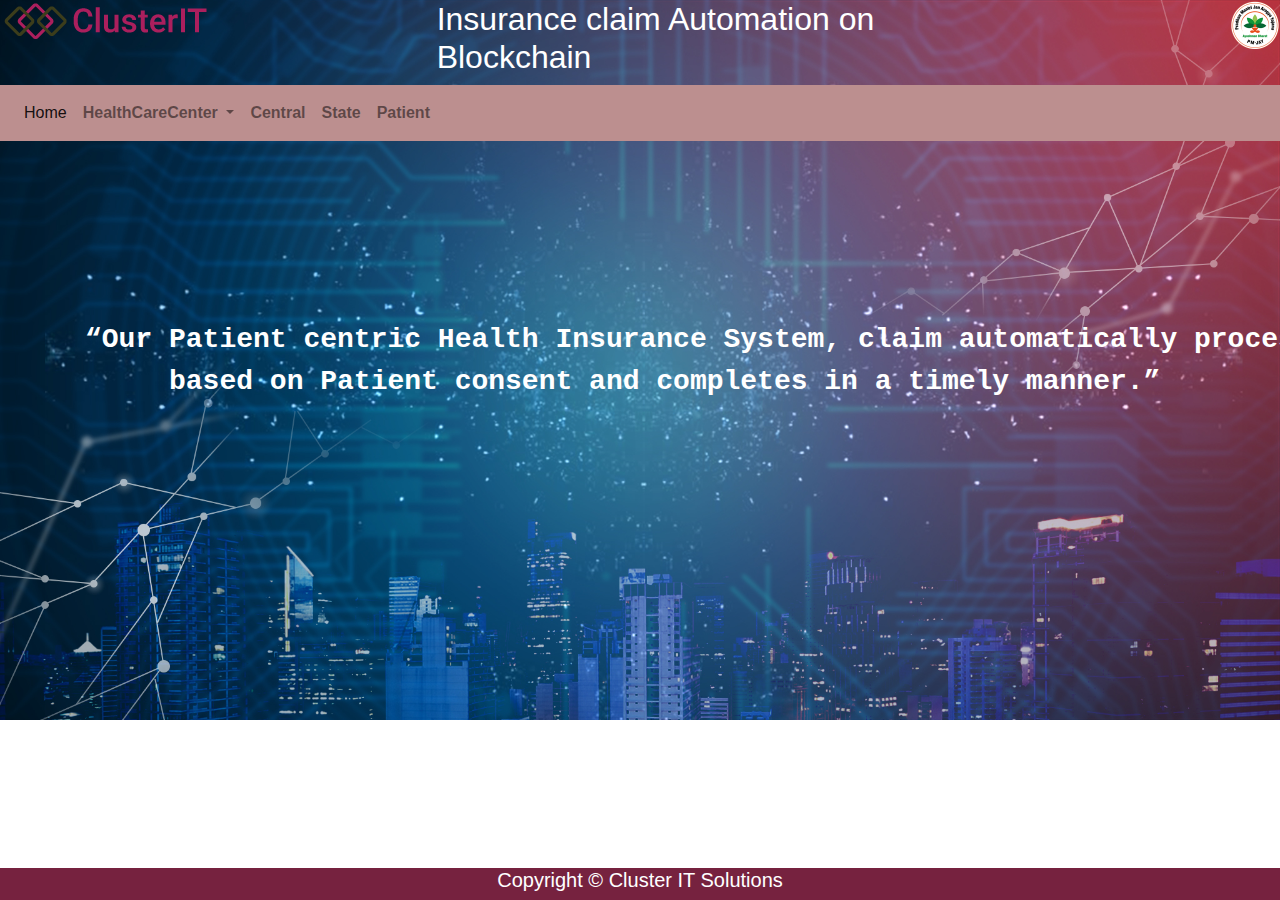
<file: index.html>
<!DOCTYPE html>
<html lang="en">

<head>
    <title>Insurance Claim Process Automation on Blockchain</title>
    <meta charset="utf-8">
    <meta name="viewport" content="width=device-width, initial-scale=1">
    <script src="https://ajax.googleapis.com/ajax/libs/jquery/3.3.1/jquery.min.js"></script>
    <link rel="shortcut icon" href="#">
    <link rel="stylesheet" href="css/common.css">
    <link rel="stylesheet" href="https://stackpath.bootstrapcdn.com/bootstrap/4.3.1/css/bootstrap.min.css"
        integrity="sha384-ggOyR0iXCbMQv3Xipma34MD+dH/1fQ784/j6cY/iJTQUOhcWr7x9JvoRxT2MZw1T" crossorigin="anonymous">
    <script src="https://code.jquery.com/jquery-3.3.1.slim.min.js"
        integrity="sha384-q8i/X+965DzO0rT7abK41JStQIAqVgRVzpbzo5smXKp4YfRvH+8abtTE1Pi6jizo"
        crossorigin="anonymous"></script>
    <script src="https://cdnjs.cloudflare.com/ajax/libs/popper.js/1.14.7/umd/popper.min.js"
        integrity="sha384-UO2eT0CpHqdSJQ6hJty5KVphtPhzWj9WO1clHTMGa3JDZwrnQq4sF86dIHNDz0W1"
        crossorigin="anonymous"></script>
    <script src="https://stackpath.bootstrapcdn.com/bootstrap/4.3.1/js/bootstrap.min.js"
        integrity="sha384-JjSmVgyd0p3pXB1rRibZUAYoIIy6OrQ6VrjIEaFf/nJGzIxFDsf4x0xIM+B07jRM"
        crossorigin="anonymous"></script>
</head>

<body>
<div class="row">
    <div class="col-md-3">
        <img src="images/logo.png">
    </div>
    <div class="offset-md-1 col-md-5">
        <h2 class="text-white"> Insurance claim Automation on Blockchain </h2>
    </div>
    <div class="col-md-3">
          <img src="images/pmjay_logo-new.png" width="50px" height="50px" style="float:right"></center>
    </div>
</div>
    <div>
        <nav class="navbar navbar-expand-lg navbar-light nav2">
            <div class="collapse navbar-collapse" id="navbarSupportedContent">
                <ul class="navbar-nav mr-auto">
                    <li class="nav-item active">
                        <a class="nav-link" href="index.html">Home <span class="sr-only">(current)</span></a>
                    </li>
                    <li class="nav-item dropdown">
                        <a class="nav-link dropdown-toggle" href="#" id="navbarDropdown" role="button"
                            data-toggle="dropdown" aria-haspopup="true" aria-expanded="false"><b>
                            HealthCareCenter</b>
                        </a>
                        <div class="dropdown-menu" aria-labelledby="navbarDropdown">
                            <a class="dropdown-item" href="createclaim1.html"><b>Add New Claim</b></a>
                            <a class="dropdown-item" href="patientdetails1.html"><b>Check Patient Details</b></a>
                            <a class="dropdown-item" href="searchclaims1.html"><b>Search Claims</b></a>
                        </div>
                    </li>
                    <li class="nav-item">
                        <a class="nav-link" href="central1.html"><b>Central</b></a>
                    </li>
                    <li class="nav-item">
                        <a class="nav-link" href="state1.html"><b>State</b></a>
                    </li>
                    <li class="nav-item">
                        <a class="nav-link" href="patient1.html"><b>Patient</b></a>
                    </li>
                </ul>
            </div>
        </nav>
    </div>

<div class="container hompagecontainer">
  <div class="vertical-center">
    <pre id="homepagetext">“Our Patient centric Health Insurance System, claim automatically processed
     based on Patient consent and completes in a timely manner.”</pre>
  </div>
</div>



    <div class="footer">
        <h5>Copyright © Cluster IT Solutions</h5>
    </div>
</body>


</html>
</file>
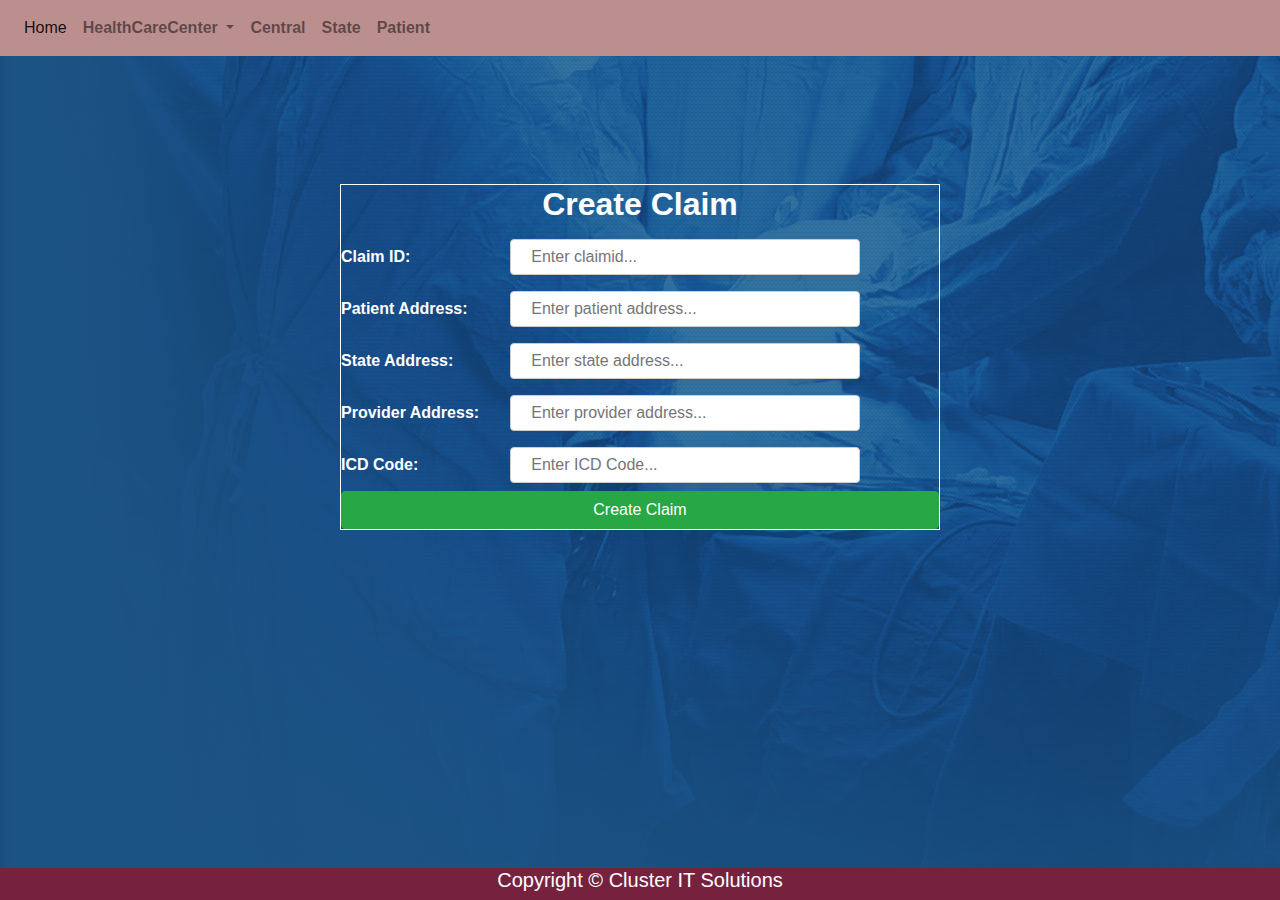
<file: createclaim1.html>
<!DOCTYPE html>
<html lang="en">

<head>
    <title>Insurance Claim Process Automation on Blockchain</title>
    <meta charset="utf-8">
    <meta name="viewport" content="width=device-width, initial-scale=1">
    <script src="js/web3.js"></script>
    <script src="https://ajax.googleapis.com/ajax/libs/jquery/3.3.1/jquery.min.js"></script>
    <script src="js/common1.js"></script>
    <link rel="stylesheet" href="css/createclaim.css">
    <link rel="stylesheet" href="https://stackpath.bootstrapcdn.com/bootstrap/4.3.1/css/bootstrap.min.css" integrity="sha384-ggOyR0iXCbMQv3Xipma34MD+dH/1fQ784/j6cY/iJTQUOhcWr7x9JvoRxT2MZw1T" crossorigin="anonymous">
    <script src="https://code.jquery.com/jquery-3.3.1.slim.min.js" integrity="sha384-q8i/X+965DzO0rT7abK41JStQIAqVgRVzpbzo5smXKp4YfRvH+8abtTE1Pi6jizo" crossorigin="anonymous"></script>
    <script src="https://cdnjs.cloudflare.com/ajax/libs/popper.js/1.14.7/umd/popper.min.js" integrity="sha384-UO2eT0CpHqdSJQ6hJty5KVphtPhzWj9WO1clHTMGa3JDZwrnQq4sF86dIHNDz0W1" crossorigin="anonymous"></script>
    <script src="https://stackpath.bootstrapcdn.com/bootstrap/4.3.1/js/bootstrap.min.js" integrity="sha384-JjSmVgyd0p3pXB1rRibZUAYoIIy6OrQ6VrjIEaFf/nJGzIxFDsf4x0xIM+B07jRM" crossorigin="anonymous"></script>
</head>

<body>
<nav class="navbar navbar-expand-lg navbar-light nav2">
            <div class="collapse navbar-collapse" id="navbarSupportedContent">
                <ul class="navbar-nav mr-auto">
                    <li class="nav-item active">
                        <a class="nav-link" href="index.html">Home <span class="sr-only">(current)</span></a>
                    </li>
                    <li class="nav-item dropdown">
                        <a class="nav-link dropdown-toggle" href="#" id="navbarDropdown" role="button"
                            data-toggle="dropdown" aria-haspopup="true" aria-expanded="false"><b>
                            HealthCareCenter</b>
                        </a>
                        <div class="dropdown-menu" aria-labelledby="navbarDropdown">
                            <a class="dropdown-item" href="createclaim1.html"><b>Add New Claim</b></a>
                            <a class="dropdown-item" href="patientdetails1.html"><b>Check Patient Details</b></a>
                            <a class="dropdown-item" href="searchclaims1.html"><b>Search Claims</b></a>
                        </div>
                    </li>
                    <li class="nav-item">
                        <a class="nav-link" href="central1.html"><b>Central</b></a>
                    </li>
                    <li class="nav-item">
                        <a class="nav-link" href="state1.html"><b>State</b></a>
                    </li>
                    <li class="nav-item">
                        <a class="nav-link" href="patient1.html"><b>Patient</b></a>
                    </li>
                </ul>
            </div>
        </nav>
<div class="subpages">	
	<form>
			<table id="tblCreateClaim" border='0' width='600px' cellpadding='0' cellspacing='0' align='center'>
				<tr>
					<td class="text-center" colspan="2"><h2 id="ccheading">Create Claim</h2></td>
				</tr>
				<tr>
					<td>Claim ID: </td>
					<th>
						<input type="text" value="" id="claimid" placeholder="Enter claimid...">
					</td>
				</tr>
				<tr>
					<td>Patient Address:</td>
					<td>
						<input type="text" value="" id="patientAddress" placeholder="Enter patient address..." >
					</td>
				</tr>
				<tr>
					<td>State Address:</td>
					<td>
						<input type="text" value="" id="stateAddress" placeholder="Enter state address...">
					</td>
				</tr>
				<tr>
					<td>Provider Address:</td>
					<td>
						<input type="text" value="" id="providerAddress" placeholder="Enter provider address...">
					</td>
				</tr>
				<tr>
					<td>ICD Code:</td>
					<td>
						<input type="text" value="" id="icd" placeholder="Enter ICD Code...">
					</td>
				</tr>
				<tr>
					<td colspan="2">
						<button class="btn btn-success" id="ccbutton" onclick="createClaim()"> Create Claim</button>
					</td>
				</tr>
			</table>
			</form>
</div>
<div class="footer">
    <h5>Copyright © Cluster IT Solutions</h5>
</div>
<script>
		function createClaim() {
			var claimid = $("#claimid").val();
			var patientAddress = $("#patientAddress").val();
			var stateAddress = $("#stateAddress").val();
			var providerAddress = $("#providerAddress").val();
			var icd = $("#icd").val();
			console.log(claimid + " " + patientAddress + " " + stateAddress + " " + providerAddress + " " + icd);
			var icdArray = [icd];
			var createClaim = care.addClaim(claimid, stateAddress, patientAddress, providerAddress, icdArray, {
				from: web3.eth.accounts[0]
			}, function (err, result) {
				if (!err) {
					alert("Mining started for creating claim, this may take few minutes.");
				} else {
					console.error(err);
				}
			});
		};
	</script>
</body>
</file>
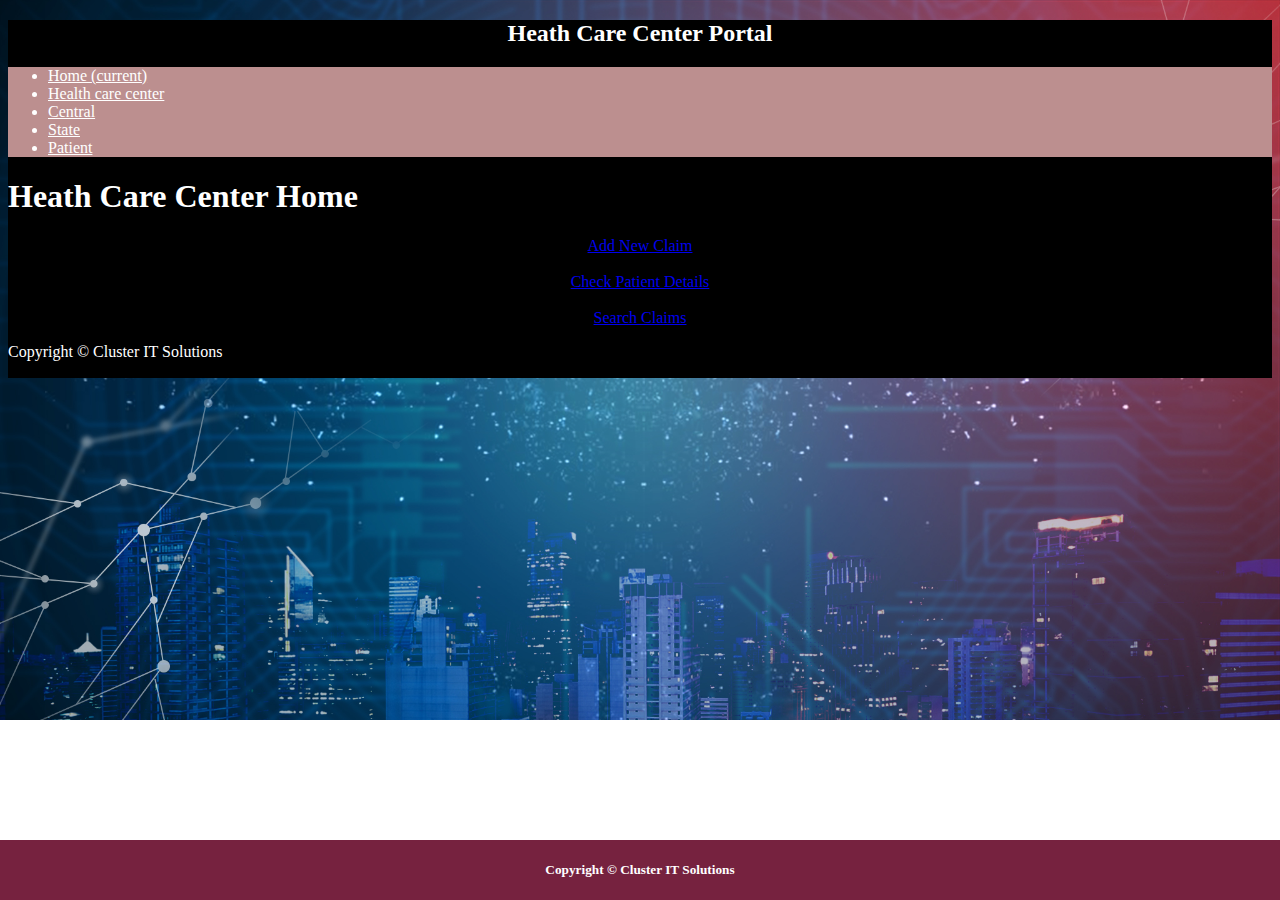
<file: healthcarehome1.html>
<!DOCTYPE html>
<html lang="en">

<head>
    <title>Health Care Center</title>
    <meta charset="utf-8">
    <meta name="viewport" content="width=device-width, initial-scale=1">
    <script src="js/web3.js"></script>
    <script src="https://ajax.googleapis.com/ajax/libs/jquery/3.3.1/jquery.min.js"></script>
    <script src="js/common1.js"></script>
    <link rel="shortcut icon" href="">
    <link rel="stylesheet" href="css/common.css">
</head>

<body>
<div class="headertitle">
    <center><h2>Heath Care Center Portal</h2></center>
<div>
    <nav class="navbar navbar-expand-lg navbar-light nav2">
    <div class="collapse navbar-collapse" id="navbarSupportedContent">
        <ul class="navbar-nav mr-auto">
        <li class="nav-item active">
            <a class="nav-link" href="#">Home <span class="sr-only">(current)</span></a>
        </li>
        <li class="nav-item">
            <a class="nav-link" href="healthcarehome1.html">Health care center</a>
        </li>
        <li class="nav-item">
            <a class="nav-link" href="central1.html">Central</a>
        </li>
        <li class="nav-item">
            <a class="nav-link" href="state1.html">State</a>
        </li>
        <li class="nav-item">
            <a class="nav-link" href="patient1.html">Patient</a>
        </li>
        </ul>
    </div>
    </nav>
<div class="footer">
    <h5>Copyright © Cluster IT Solutions</h5>
</div>
</body>

    <div class="container">
        <article>
            <h1 class="subheader">Heath Care Center Home</h1>
            <p style="text-align:center;"> 
                <a href="createclaim1.html" class="button1">Add New Claim</a>
                <br><br>
                <a href="patientdetails1.html" class="button1">Check Patient Details</a>
                <br><br>
                <a href="searchclaims1.html" class="button1">Search Claims</a>

            </p>
        </article>
        <footer>Copyright &copy; Cluster IT Solutions</footer>
    </div>
</body>

</html>
</file>
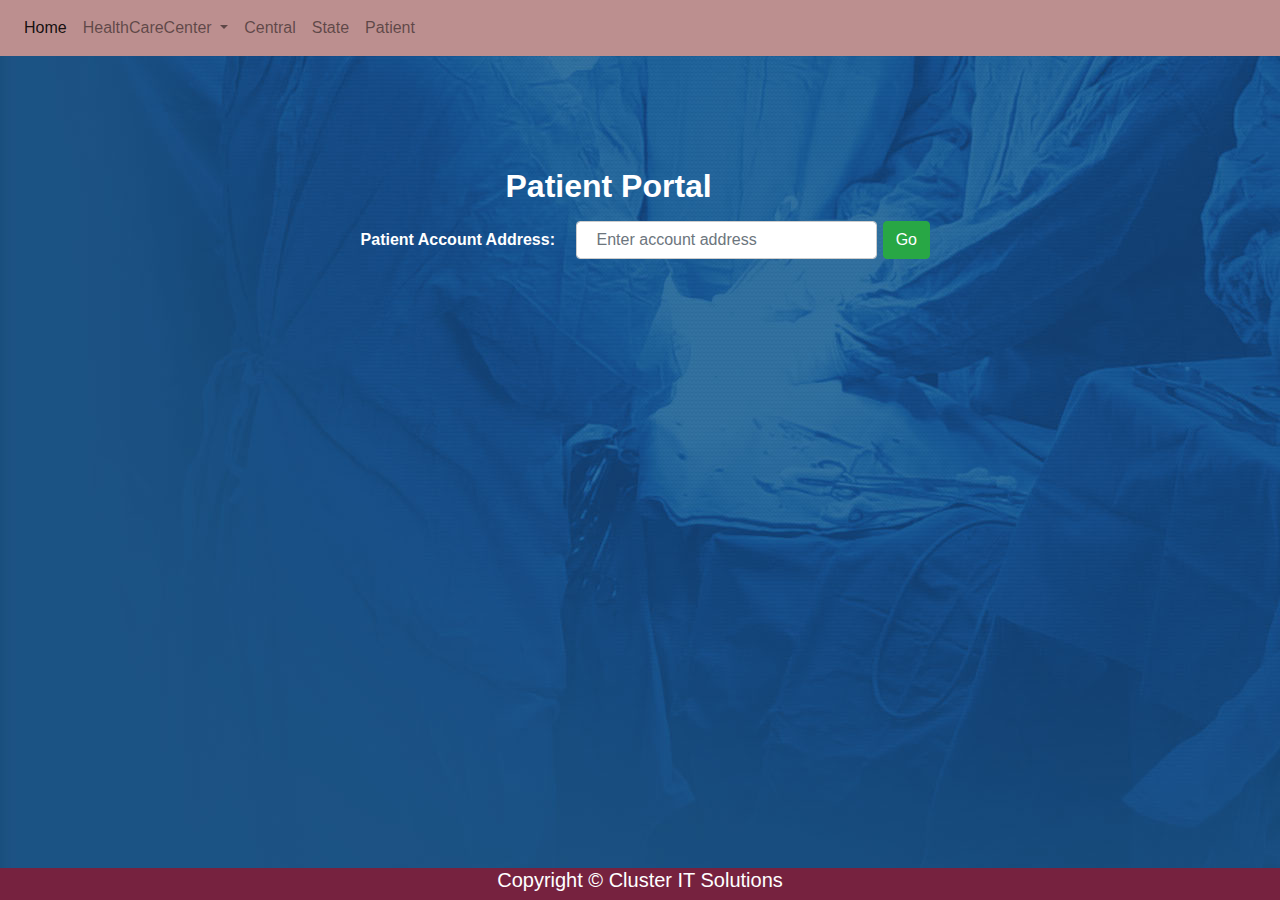
<file: patient1.html>
<!DOCTYPE html>
<html lang="en">
<head>
    <title>Patient Portal</title>
    <meta charset="utf-8"> 
    <script src="js/web3.js"></script>
    <script src="https://ajax.googleapis.com/ajax/libs/jquery/3.3.1/jquery.min.js"></script>
    <script src="//cdn.datatables.net/1.10.16/js/jquery.dataTables.min.js"></script>

    <link rel="stylesheet" href="https://cdn.datatables.net/1.10.16/css/jquery.dataTables.min.css">
    <link rel="stylesheet" href="https://cdn.datatables.net/buttons/1.5.1/css/buttons.dataTables.min.css">
    <link rel="stylesheet" href="https://cdn.datatables.net/select/1.2.5/css/select.dataTables.min.css">
    <link rel="shortcut icon" href="">
    <script src="js/common1.js"></script>
    <link rel="stylesheet" href="css/state.css">
    <link rel="stylesheet" href="https://stackpath.bootstrapcdn.com/bootstrap/4.3.1/css/bootstrap.min.css" integrity="sha384-ggOyR0iXCbMQv3Xipma34MD+dH/1fQ784/j6cY/iJTQUOhcWr7x9JvoRxT2MZw1T" crossorigin="anonymous">
    
</head>
<body>
<nav class="navbar navbar-expand-lg navbar-light nav2">
    <div class="collapse navbar-collapse" id="navbarSupportedContent">
        <ul class="navbar-nav mr-auto">
        <li class="nav-item active">
            <a class="nav-link" href="index.html">Home <span class="sr-only">(current)</span></a>
        </li>
        <li class="nav-item dropdown">
        <a class="nav-link dropdown-toggle" href="#" id="navbarDropdown" role="button" data-toggle="dropdown" aria-haspopup="true" aria-expanded="false">
          HealthCareCenter
        </a>
        <div class="dropdown-menu" aria-labelledby="navbarDropdown">
          <a class="dropdown-item" href="createclaim1.html">Add New Claim</a>
          <a class="dropdown-item" href="patientdetails1.html">Check Patient Details</a>
          <a class="dropdown-item" href="searchclaims1.html">Search Claims</a>
        </div>
      </li>
        <li class="nav-item">
            <a class="nav-link" href="central1.html">Central</a>
        </li>
        <li class="nav-item">
            <a class="nav-link" href="state1.html">State</a>
        </li>
        <li class="nav-item">
            <a class="nav-link" href="patient1.html">Patient</a>
        </li>
        </ul>
    </div>
    </nav>
<div>
<div class="container">
                <table class="statetable" border='0' width='600px' cellpadding='0' cellspacing='0' align='center'  style="margin-top : 10%">
                    <tr>
                        <td colspan="2"><center><h2 id="ccheading">Patient Portal</h2></center>    </td>
                    </tr>
                    <tr>
                        <td align='center' class="text-white">Patient Account Address: </td>
                        <td>  
                             <input type="text" class="form-control" id="patientid" placeholder="Enter account address">
                        </td>
                        <td> &nbsp;</td>
                        <td>
                            <button class="btn btn-success" onclick="getpatientdetails()">Go</button>
                        </td>
                    <tr>
                 </table>
</div>
<div>
        <div id="divPatientDetails" style="display: none;">
            <div class="divtext text-white">
                Maximum Claim Amount :
                &#8377;<label id="lblmaxClaimAmount"></label>
                </br>
                Amount Claimed :
                &#8377;<label id="lblamountClaimed"></label>
                </br>
                Number Of Approved Claims:
                <label id="lblnumberOfClaims"></label>
            </div>
                <div> 
                        <hr>
                    <stron class="text-white"g> All claims of patient:</strong>  </br>
                    <hr>
                </div>
                <div>
                   
                    <table id="tblPatient" class="display" style="width:100%">
                        <thead>
                            <tr>
                                <th>Claim ID</th>
                                <th>Provider Address</th>
                                <th>Created Date</th>
                                <th>Claim Status</th>
                                <th>Action</th>
                            </tr>
                        </thead>
                    </table>
                </div>
            </div>
 </div>
 <div>  
<div class="footer">
    <h5>Copyright © Cluster IT Solutions</h5>
</div>
        <script>
            function getAllApprovedClaimIDs(){
                var dfd = jQuery.Deferred();
                care.ClaimApproved({
                    memberAddress: web3.eth.accounts[0]
                }, {
                    fromBlock: 0,
                    toBlock: 'latest'
                }).get((error, eventResult) => { 
                    var approvedClaimIds = [];
                    if (error){
                        dfd.reject( 'Error in ClaimApproved event handler: ' + error );
                    }else {
                        var arrLen = eventResult.length;
                        for (var i = 0; i < arrLen; i++) {
                            approvedClaimIds.push(parseInt(eventResult[i].args.claimID));
                        }
                        dfd.resolve( approvedClaimIds );
                    }                     
                });

                return dfd.promise();
            }
            //end of getallapproveids
            //starting of table pupulation
            function pupulateTable(approvedClaimIds,patientAddress){
                   //Start of patient claims population 
                care.ClaimCreated({
                    memberAddress: web3.eth.accounts[0]
                }, {
                    fromBlock: 0,
                    toBlock: 'latest'
                }).get((error, eventResult) => {
                    if (error)
                        console.log('Error in ClaimCreated event handler: ' + error);
                    else {
                       // console.log('ClaimCreated indexed: ' + JSON.stringify(eventResult));
                        var arrLength = eventResult.length;
                        console.log(arrLength);

                        var patientEventResult = $(eventResult)
                            .filter(function (index, claim) {
                                if ((claim.args.patientAddress).toLowerCase() === patientAddress.toLowerCase()) {
                                    for (var i = 0; i < approvedClaimIds.length; i++) {
                                        var claimIdOnCreate = parseInt(claim.args.claimID);
                                        var claimsStatus = approvedClaimIds.indexOf(claimIdOnCreate) < 0 ?
                                            "Created" : "Approved";
                                    }
                                    claim.args.claimStatus = claimsStatus;
                                    return claim;
                                }

                            });
                          console.log('Data to datatable patientEventResult1: ' + JSON.stringify(patientEventResult));
                        console.log('Data to datatable patientEventResult: ::' + patientEventResult.length);
                        //end of filter 
                        var table = $("#tblPatient").DataTable({
                            data: patientEventResult,
                            "bDestroy": true,
                            "columns": [{
                                    "data": "args.claimID"
                                },
                                {
                                    "data": "args.providerAddress"
                                },
                                {
                                    "data": "args.timeStamp"
                                },
                                {
                                    "data": "args.claimStatus"
                                },
                                {
                                    "data": "args.claimStatus"
                                }
                            ],
                            "columnDefs": [{
                                    "targets": 4,
                                    "render": function (claimStatus) {
                                        console.log("claimStatus :" + claimStatus)
                                        if (claimStatus == "Approved") {
                                            return "No Action Required";
                                        } else {
                                            return "<button>Accept</button>";
                                        }
                                    }
                                },
                                {
                                    "render": function (data) {
                                        var newDate = new Date(data * 1000);
                                        var dateStr = newDate.getDate() + '-' + newDate.getMonth() +
                                            '-' + newDate.getFullYear();
                                        return dateStr;

                                    },
                                    "targets": 2
                                }
                            ]
                        });
                        //end of datatable 
                        $('#tblPatient tbody').on('click', 'button', function () {
                            var selectedClaim = table.row($(this).parents('tr')).data(); 
                            //TODO : ask for patient cofirmation before submit
                            //start of approve claim
                            var patient = care.approveClaim(parseInt(selectedClaim.args.claimID), {                              
                                from: web3.eth.accounts[0]
                            }, function (err, result) {
                                if (!err) {
                                    alert("Mining started for approving claim, this may take few minutes.");
                                } else {
                                    console.error(err);
                                }
                            });
                            //end of approveClaim
                        });
                    }
                });
                //end of patient claims population 
            }
            //end of table population
            //being called in button click
            function getpatientdetails() {
                var patientAddress = $("#patientid").val();

                var patient = care.getPatientDetails(patientAddress, {
                    from: web3.eth.accounts[0]
                }, function (err, result) {
                    if (!err) {
                        console.log("Patient Details for  " + patientAddress + " is :" + result);
                        $("#divPatientDetails").show();

                        $('#lblmaxClaimAmount').text(result[0]);
                        $('#lblamountClaimed').text(result[1]);
                        $('#lblnumberOfClaims').text(result[2]);
                        return false;
                    } else {
                        console.error(err);
                    }
                });      
                $.when( 
                    getAllApprovedClaimIDs()).then(
                function( approvedClaimIds ) {
                    console.log("when ----------resolve --1  " + approvedClaimIds);
                    pupulateTable(approvedClaimIds,patientAddress);
                },
                function(result) {
                    console.log("when ----------resolve --2  ");                   
                },
                function(result) {
                    console.log("when ----------resolve  --3");                   
                }
                );
                return false;
            }
        </script>
</body>

</html>
</file>
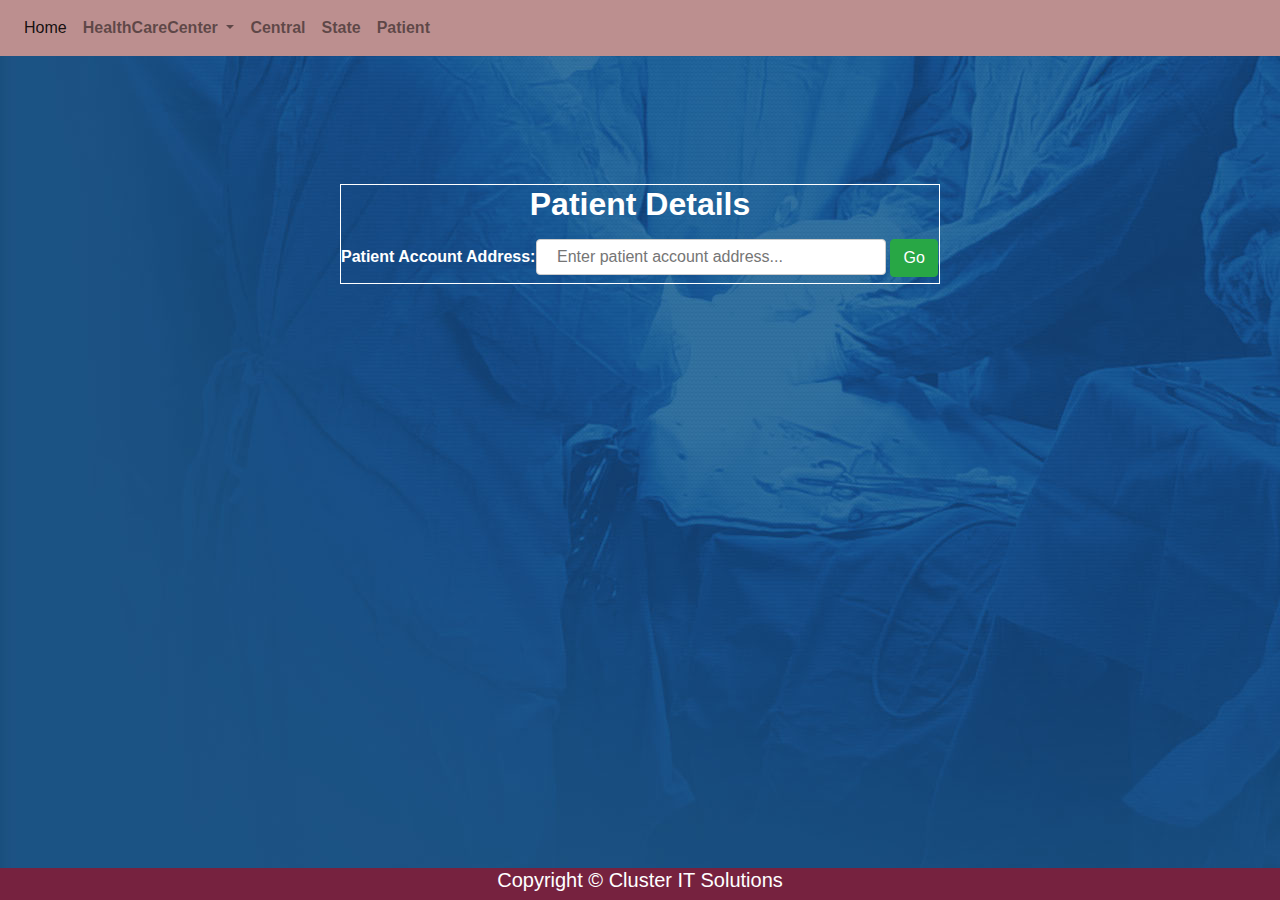
<file: patientdetails1.html>
<!DOCTYPE html>
<html lang="en">

<head>
    <title>Ayushmaan Bharath( National Health Protection Scheme )</title>
    <meta charset="utf-8">
    <meta name="viewport" content="width=device-width, initial-scale=1">
    <script src="js/web3.js"></script>
    <script src="https://ajax.googleapis.com/ajax/libs/jquery/3.3.1/jquery.min.js"></script>
    <script src="js/common1.js"></script>
    <link rel="stylesheet" href="css/createclaim.css">
    <link rel="shortcut icon" href="">
    <link rel="stylesheet" href="https://stackpath.bootstrapcdn.com/bootstrap/4.3.1/css/bootstrap.min.css" integrity="sha384-ggOyR0iXCbMQv3Xipma34MD+dH/1fQ784/j6cY/iJTQUOhcWr7x9JvoRxT2MZw1T" crossorigin="anonymous">
    
</head>

<body>

<nav class="navbar navbar-expand-lg navbar-light nav2">
            <div class="collapse navbar-collapse" id="navbarSupportedContent">
                <ul class="navbar-nav mr-auto">
                    <li class="nav-item active">
                        <a class="nav-link" href="index.html">Home <span class="sr-only">(current)</span></a>
                    </li>
                    <li class="nav-item dropdown">
                        <a class="nav-link dropdown-toggle" href="#" id="navbarDropdown" role="button"
                            data-toggle="dropdown" aria-haspopup="true" aria-expanded="false"><b>
                            HealthCareCenter</b>
                        </a>
                        <div class="dropdown-menu" aria-labelledby="navbarDropdown">
                            <a class="dropdown-item" href="createclaim1.html"><b>Add New Claim</b></a>
                            <a class="dropdown-item" href="patientdetails1.html"><b>Check Patient Details</b></a>
                            <a class="dropdown-item" href="searchclaims1.html"><b>Search Claims</b></a>
                        </div>
                    </li>
                    <li class="nav-item">
                        <a class="nav-link" href="central1.html"><b>Central</b></a>
                    </li>
                    <li class="nav-item">
                        <a class="nav-link" href="state1.html"><b>State</b></a>
                    </li>
                    <li class="nav-item">
                        <a class="nav-link" href="patient1.html"><b>Patient</b></a>
                    </li>
                </ul>
            </div>
        </nav>
<div class="subpages">	
	<form>
			<table id="tblCreateClaim" border='0' width='600px' cellpadding='0' cellspacing='0' align='center'>
				<tr>
					<td class="text-center" colspan="2"><h2 id="ccheading">Patient Details</h2></td>
				</tr>
				<tr>
					<td>Patient Account Address:</td>
					<td>
						<input type="text" value="" id="patientid" placeholder="Enter patient account address..." >
                        <button class="btn btn-success"  onclick="getpatientdetails()"> Go </button>
					</td>
				</tr>
			</table>
	</form>
</div>
 <div id="divPatientDetails" style="display: none;">
                    <hr>

                    <table border='0' width='480px' cellpadding='0' cellspacing='0' align='center'>
                        <td align='center'> Maximum Claim Amount :</td>
                        <td>
                            &#8377;<label id="lblmaxClaimAmount"></label>
                        </td>
                        </tr>
                        <tr>
                            <td align='center'> Amount Claimed :</td>
                            <td>
                                &#8377;<label id="lblamountClaimed"></label>
                            </td>
                        </tr>
                        <tr>
                            <td align='center'> Number Of Claims:</td>
                            <td>
                                <label id="lblnumberOfClaims"></label>
                            </td>
                        </tr>
                    </table>
                </div>

<div class="footer">
    <h5>Copyright © Cluster IT Solutions</h5>
</div>
<script>
    function getpatientdetails() {
            var patientID = $("#patientid").val();

            var patient = care.getPatientDetails(patientID, {
                from: web3.eth.accounts[0]
            }, function (err, result) {
                if (!err) {
                    console.log("Patient Details for  " + patientID + " is :" + result);
                    $("#divPatientDetails").show();

                    $('#lblmaxClaimAmount').text(result[0]);
                    $('#lblamountClaimed').text(result[1]);
                    $('#lblnumberOfClaims').text(result[2]);
                    return false;
                } else {
                    console.error(err);
                }
            });
            return false;
        }
</script>
</body>
</html>
</file>
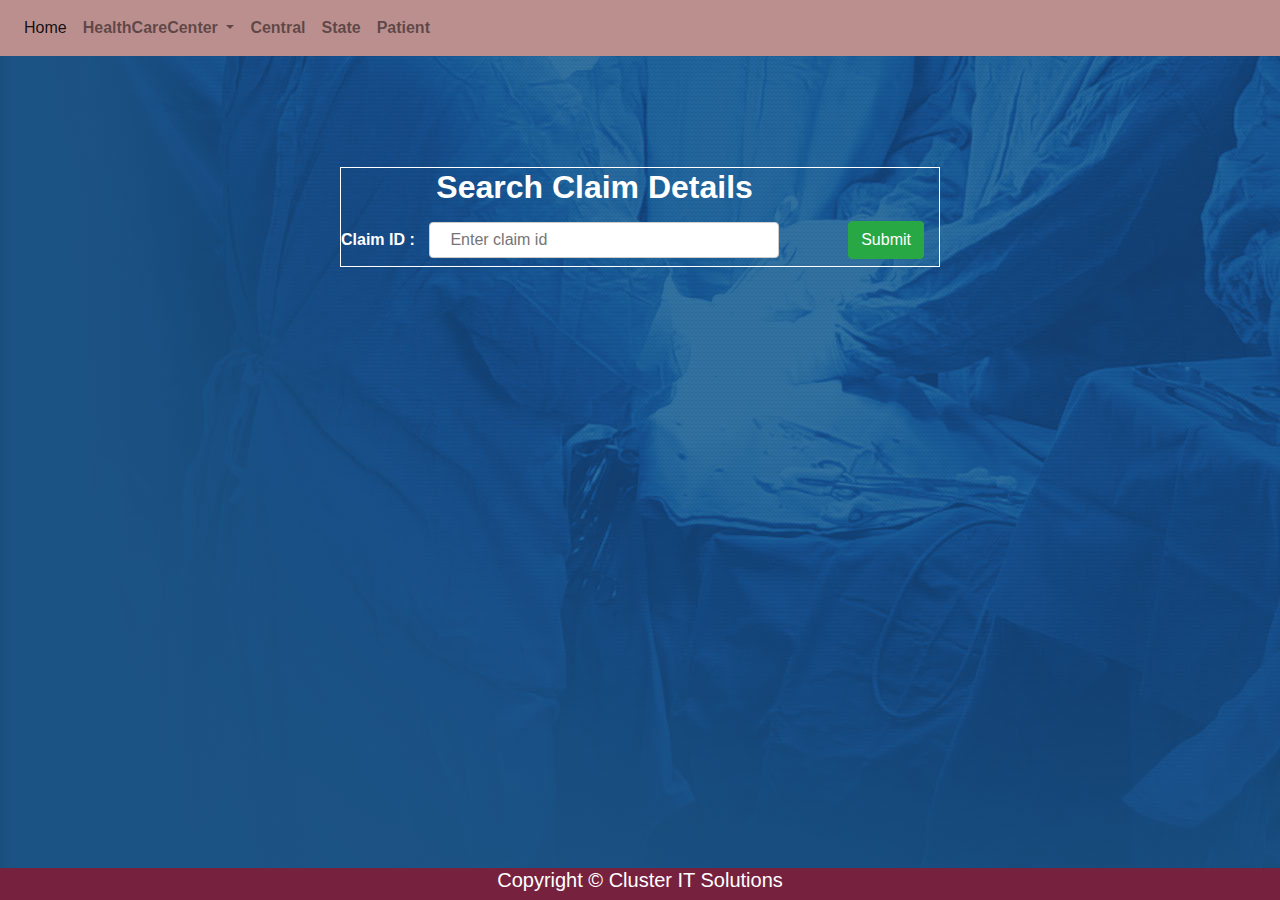
<file: searchclaims1.html>
<!DOCTYPE html>
<html lang="en">

<head>
    <title>Search Claim Details</title>
    <script src="https://ajax.googleapis.com/ajax/libs/jquery/3.3.1/jquery.min.js"></script>
    <script src="//cdn.datatables.net/1.10.16/js/jquery.dataTables.min.js"></script>
    <link rel="stylesheet" href="https://cdn.datatables.net/1.10.16/css/jquery.dataTables.min.css">
    <link rel="stylesheet" href="https://cdn.datatables.net/buttons/1.5.1/css/buttons.dataTables.min.css">
    <link rel="stylesheet" href="https://cdn.datatables.net/select/1.2.5/css/select.dataTables.min.css">
    <script src="js/common1.js"></script>
    <link rel="stylesheet" href="css/createclaim.css">
    <link rel="shortcut icon" href="">
    <link rel="stylesheet" href="https://stackpath.bootstrapcdn.com/bootstrap/4.3.1/css/bootstrap.min.css" integrity="sha384-ggOyR0iXCbMQv3Xipma34MD+dH/1fQ784/j6cY/iJTQUOhcWr7x9JvoRxT2MZw1T" crossorigin="anonymous">
    <script src="https://code.jquery.com/jquery-3.3.1.slim.min.js" integrity="sha384-q8i/X+965DzO0rT7abK41JStQIAqVgRVzpbzo5smXKp4YfRvH+8abtTE1Pi6jizo" crossorigin="anonymous"></script>
    <script src="https://cdnjs.cloudflare.com/ajax/libs/popper.js/1.14.7/umd/popper.min.js" integrity="sha384-UO2eT0CpHqdSJQ6hJty5KVphtPhzWj9WO1clHTMGa3JDZwrnQq4sF86dIHNDz0W1" crossorigin="anonymous"></script>
    <script src="https://stackpath.bootstrapcdn.com/bootstrap/4.3.1/js/bootstrap.min.js" integrity="sha384-JjSmVgyd0p3pXB1rRibZUAYoIIy6OrQ6VrjIEaFf/nJGzIxFDsf4x0xIM+B07jRM" crossorigin="anonymous"></script>
</head>

<body>

<nav class="navbar navbar-expand-lg navbar-light nav2">
            <div class="collapse navbar-collapse" id="navbarSupportedContent">
                <ul class="navbar-nav mr-auto">
                    <li class="nav-item active">
                        <a class="nav-link" href="index.html">Home <span class="sr-only">(current)</span></a>
                    </li>
                    <li class="nav-item dropdown">
                        <a class="nav-link dropdown-toggle" href="#" id="navbarDropdown" role="button"
                            data-toggle="dropdown" aria-haspopup="true" aria-expanded="false"><b>
                            HealthCareCenter</b>
                        </a>
                        <div class="dropdown-menu" aria-labelledby="navbarDropdown">
                            <a class="dropdown-item" href="createclaim1.html"><b>Add New Claim</b></a>
                            <a class="dropdown-item" href="patientdetails1.html"><b>Check Patient Details</b></a>
                            <a class="dropdown-item" href="searchclaims1.html"><b>Search Claims</b></a>
                        </div>
                    </li>
                    <li class="nav-item">
                        <a class="nav-link" href="central1.html"><b>Central</b></a>
                    </li>
                    <li class="nav-item">
                        <a class="nav-link" href="state1.html"><b>State</b></a>
                    </li>
                    <li class="nav-item">
                        <a class="nav-link" href="patient1.html"><b>Patient</b></a>
                    </li>
                </ul>
            </div>
        </nav>
    <div class="container">
                    <table id="tblCreateClaim" border='0' width='600px' cellpadding='0' cellspacing='0' align='center' style="margin-top : 10%">
                    <tr>
					    <td class="text-center" colspan="2"><h2 id="ccheading">Search Claim Details</h2></td>
				    </tr>
                        <td>Claim ID : </td>
                        <td>
                            <input type="text" id="claimid" placeholder="Enter claim id">
                        </td>
                        <td>
                            <button type="submit" class="btn btn-success" onclick="getclaimdetails()"> Submit </button>
                        </td>
                        </tr>
                    </table>


                <div id="divClaimDetails" style="display: none;">
                    <table id="tblCreateClaim" border='0' width='600px' cellpadding='0' cellspacing='0' align='center'>
                        <td>Patient Address : </td>
                        <td>
                            <label id="lblPatientAddress"></label>
                        </td>
                        </tr>
                        <tr>
                            <td>Provider Address :</td>
                            <td>
                                <label id="lblProviderAddress"></label>
                            </td>
                        </tr>&nbsp;</td>
                        </tr>
                        <tr>
                            <td>State Address :</td>
                            <td>
                                <label id="lblstareAddress"></label>
                            </td>
                        </tr>
                        <tr>
                            <td>Created By :</td>
                            <td>
                                <label id="lblCreatedByAddress"></label>
                            </td>
                        </tr>
                        <tr>
                            <td> ICD Code :</td>
                            <td>
                                <label id="lblCPTIDs"></label>
                            </td>
                        </tr>
                        <tr>
                            <td> Central Govt Share :</td>
                            <td>
                                
                                <b>&#8377;<label id="lblCentralGovtShare"></label></b>
                            </td>
                        </tr>
                        <tr>
                            <td> State Govt Share :</td>
                            <td>
                                
                                <b>&#8377;<label id="lblStateGovtShare"></label></b>
                            </td>
                        </tr>
                        <tr>
                            <td> Claim Status :</td>
                            <td>
                                <b ><label id="lblClaimStatus"></label></b>
                            </td>
                        </tr>
                    </table>
                </div>
    </div>

<div class="footer">
    <h5>Copyright © Cluster IT Solutions</h5>
</div>
    <script>
        //getting claim details 
        function getclaimdetails() {
            var claimID = $('#claimid').val();
            console.log(claimID);
            var claim = care.getClaimDetails(claimID, {
                from: web3.eth.accounts[0]
            }, function (err, result) {
                if (!err) {
                    console.log("Details of" + claimID + " is :" + result[0], result[1], result[2], result[3],
                        result[4], result[5], result[6], result[7]);
                    $("#divClaimDetails").show();

                    $('#lblPatientAddress').html(result[0]);
                    $('#lblProviderAddress').html(result[1]);
                    $('#lblstareAddress').html(result[2]);
                    $('#lblCreatedByAddress').html(result[3]);
                    $('#lblCPTIDs').text(result[4][0]);
                    $('#lblCentralGovtShare').text(result[5]);
                    $('#lblStateGovtShare').text(result[6]);
                    var claimStatus = result[7].c[0];
                    console.log(claimStatus);
                    switch (claimStatus) {
                        case 0:
                            $('#lblClaimStatus').text("Created");
                            $("#lblClaimStatus").css("color","red");
                            break;
                        case 1:
                            $('#lblClaimStatus').text("Approved");
                            $("#lblClaimStatus").css("color","orange");
                            break;
                        case 2:
                            $('#lblClaimStatus').text("Processed");
                            $("#lblClaimStatus").css("color","green");
                            break;
                        default:
                            $('#lblClaimStatus').text("Rejected");
                            $("#lblClaimStatus").css("color","red");
                    }
                    return false;
                } else {
                    console.error(err);
                }
            });
        }
    </script>

</body>

</html>
</file>
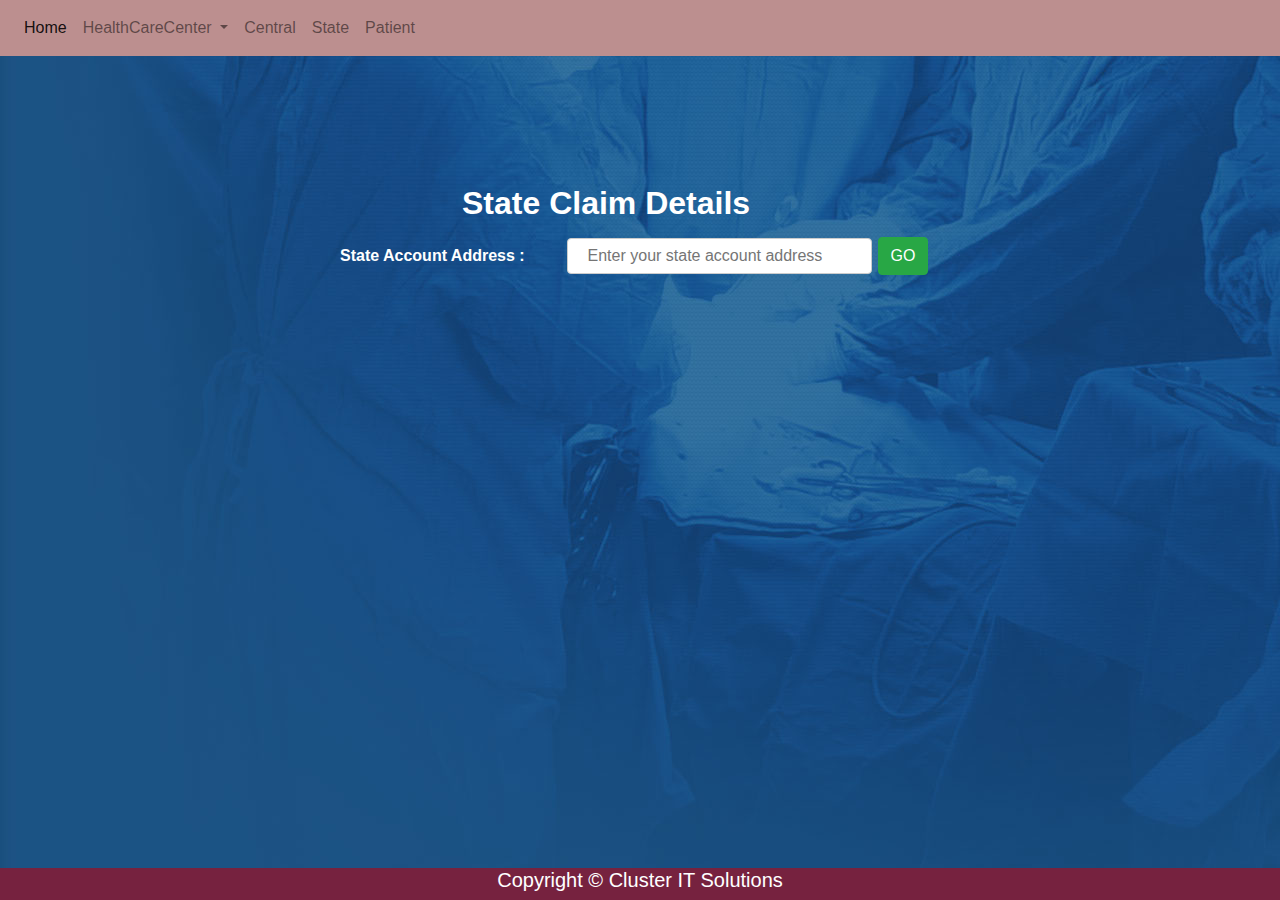
<file: state1.html>
<!DOCTYPE html>
<html lang="en">

<head>
    <title>State Government Portal</title>
    <script src="https://ajax.googleapis.com/ajax/libs/jquery/3.3.1/jquery.min.js"></script>
    <script src="//cdn.datatables.net/1.10.16/js/jquery.dataTables.min.js"></script>
    
    <link rel="stylesheet" href="https://cdn.datatables.net/1.10.16/css/jquery.dataTables.min.css">
    <link rel="stylesheet" href="https://cdn.datatables.net/buttons/1.5.1/css/buttons.dataTables.min.css">
    <link rel="stylesheet" href="https://cdn.datatables.net/select/1.2.5/css/select.dataTables.min.css"><link rel="stylesheet" href="css/central.css">
    <link rel="stylesheet" href="css/state.css">
    <link rel="shortcut icon" href="">
     <link rel="stylesheet" href="https://stackpath.bootstrapcdn.com/bootstrap/4.3.1/css/bootstrap.min.css" integrity="sha384-ggOyR0iXCbMQv3Xipma34MD+dH/1fQ784/j6cY/iJTQUOhcWr7x9JvoRxT2MZw1T" crossorigin="anonymous">
    <script src="js/state1.js"></script>   
</head>
<body>
<nav class="navbar navbar-expand-lg navbar-light nav2">
    <div class="collapse navbar-collapse" id="navbarSupportedContent">
        <ul class="navbar-nav mr-auto">
        <li class="nav-item active">
            <a class="nav-link" href="index.html">Home <span class="sr-only">(current)</span></a>
        </li>
        <li class="nav-item dropdown">
        <a class="nav-link dropdown-toggle" href="#" id="navbarDropdown" role="button" data-toggle="dropdown" aria-haspopup="true" aria-expanded="false">
          HealthCareCenter
        </a>
        <div class="dropdown-menu" aria-labelledby="navbarDropdown">
          <a class="dropdown-item" href="createclaim1.html">Add New Claim</a>
          <a class="dropdown-item" href="patientdetails1.html">Check Patient Details</a>
          <a class="dropdown-item" href="searchclaims1.html">Search Claims</a>
        </div>
      </li>
        <li class="nav-item">
            <a class="nav-link" href="central1.html">Central</a>
        </li>
        <li class="nav-item">
            <a class="nav-link" href="state1.html">State</a>
        </li>
        <li class="nav-item">
            <a class="nav-link" href="patient1.html">Patient</a>
        </li>
        </ul>
    </div>
    </nav>
<div>
    <div>
                <table class="statetable" border='0' width='600px' cellpadding='0' cellspacing='0' align='center'   style="margin-top : 10%">
                    <tr>
                        <td class="text-center" colspan="2"><h2 id="ccheading">State Claim Details</h2></td>
				    </tr>
                    <tr>
                        <td  class="text-white">State Account Address : </td>
                        <td>
                            <input type="text" id="stateaddress" placeholder="Enter your state account address">
                        <td>
                        <td> &nbsp;</td>
                        <td>
                            <button class="btn btn-success" id="btnStateClaim" type="button"> GO </button>
                        </td>
                    </tr>
                </table>
    </div>
    <div id="divClaimDetailsOfState" style="display: none;">
                <hr>
                <div class="text-center text-white">
                    <label> Total state share :</label>
                    &#8377;<label id="lblStateTotShare"> </label>
                </div>
                <table id="tblState" class="display" style="width:100%">
                    <thead>
                        <tr>
                            <th>Claim ID</th>
                            <th>State Address</th>
                            <th>Patient Address</th>
                            <th>Provider Address</th>
                            <th>Created Date</th>
                        </tr>
                    </thead>
                </table>
     </div>
</div>

<div class="footer">
    <h5>Copyright © Cluster IT Solutions</h5>
</div>

</div>
    <script>
        function getstatetotalshare() {
            var stateAddress = $('#stateaddress').val();
            console.log(stateAddress);
            var claim = care.getSateTotalShare(stateAddress, {
                from: web3.eth.accounts[0]
            }, function (err, result) {
                if (!err) {
                    console.log("The total state share is:" + result);
                    $("#lblStateTotShare").text(result.c[0]);
                } else {
                    console.error(err);
                }
            });
        }
    </script>

</body>

</html>
</file>
<file: css/common.css>
/* div.container {
        width: 100%;
        border: 1px solid gray;
         /* background-image: url("../images/nhps12.jpg"); */
       /* background-repeat: no-repeat, repeat;
        background-size: contain; */
        
    } */

    
    header  {
        color: white;
        background-color: rgb(167, 158, 142);
        text-align: center;
    }

    /* footer {
        padding: 1em;
        color: white;
        background-color: green;
        clear: left;
        text-align: center;
    } */

    .footer {
   position: fixed;
   left: 0;
   bottom: 0;
   width: 100%;
   background-color: #76223F;
   color: white;
   text-align: center;
}
/*     
    article {
        margin-left: 0px;
        border-left: 1px solid gray;
        padding: 1em;
        overflow: hidden;
        min-height: 400px;
    }

    .subheader {
    text-align: center;
    }

    #tblCreateClaim input{
        width : 200px;
    }
    .divtextTODO{
        font-size: 15px
    } */

    body{
        background-image: url("../images/nhps15.jpg");
        background-repeat: no-repeat;
        background-size: 100%;
        color: white;
    }

    .navbar{
        background-color: black;
    }

    #pageheading{
        text-align: center;
        color:white;
        float: left;
    }

    .nav2{
        background-color: #bc8f8f;;
    }

    .nav-item{
        color : white
    }

    .headertitle{
        background:black;
        color : white
    }

    .nav-item dropdown .dropdown-item{
        font-weight : bold;
        border : 1px solid red
    }

    .navbar-light .navbar-nav .nav-link{
        color : white
    }
    

  .affix {
    top: 0;
    width: 100%;
  }

  #homepagetext{
      color: white;
  }

  .container { 
    height: 200px;
    position: relative;
  }
  
  .vertical-center {
    margin: 0;
    position: absolute;
    top: 50%;
    -ms-transform: translateY(-50%);
    transform: translateY(-50%);
  }

  .hompagecontainer{
      margin-top : 10%;
      font-weight : bold;
      font-size: 2rem;
  }
</file>
<file: css/createclaim.css>
#ccheading{
    color : white;
    font-weight : bold;
}

body{
    background-image: url("../images/nhps16.jpg");
    background-repeat: no-repeat;
    background-size: auto;
}

.footer {
    position: absolute  ;
    left: 0;
    bottom: 0;
    width: 100%;
    background-color: #76223F;
    color: white;
    text-align: center;
    position : fixed
 }

 input[type=text], select {
    width: 100%;
    padding: 5px 20px;
    margin: 8px 0;
    display: inline-block;
    border: 1px solid #ccc;
    border-radius: 4px;
    box-sizing: border-box;
  }
  
  input[type=submit] {
    width: 100%;
    background-color: rgb(78, 85, 78);
    color: white;
    padding: 14px 20px;
    margin: 8px 0;
    border: none;
    border-radius: 4px;
    cursor: pointer;
  }
  
  input[type=submit]:hover {
    background-color: #45a049;
  }
  
  .createclaimform {
    border-radius: 5px;
    background-color: #f2f2f2;
    padding: 20px;
  }

  table tr td{
      color: white;
      font-weight : bold;
  }

  #tblCreateClaim input{
    width : 350px;
}

table{
    padding : 50px 50px;
    border : 1px double white;
    border-radius : 50px;
    border-collapse: collapse;
    padding : 500px;
}

#ccbutton{
    width : 100%
}

form{
    margin-top : 10%; 
}


.navbar{
  background-color: #bc8f8f;
  position: fixed;
  top: 0;
  left : 0;
  width: 100%;
}

.nav-item{
  color : white
}

.headertitle{
  background:black;
  color : white
}
</file>
<file: css/state.css>
#ccheading{
    color : white;
    font-weight : bold;
}

body{
    background-image: url("../images/nhps16.jpg");
    background-repeat: no-repeat;
    background-size: auto;
}

.footer {
    position: fixed;
    left: 0;
    bottom: 0;
    width: 100%;
    background-color: #76223F;
    color: white;
    text-align: center;
 }

 input[type=text], select {
    width: 100%;
    padding: 5px 20px;
    margin: 8px 0;
    display: inline-block;
    border: 1px solid #ccc;
    border-radius: 4px;
    box-sizing: border-box;
  }
  
  input[type=submit] {
    width: 100%;
    background-color: rgb(78, 85, 78);
    color: white;
    padding: 14px 20px;
    margin: 8px 0;
    border: none;
    border-radius: 4px;
    cursor: pointer;
  }
  
  input[type=submit]:hover {
    background-color: #45a049;
  }
  

  table tr td{
      font-weight : bold;
  }

#ccbutton{
    width : 100%
}

form{
    margin-top : 10%; 
}

.statetable{
}


table.dataTable th{
    color : white
}


.dataTables_wrapper .dataTables_length, .dataTables_wrapper .dataTables_filter, .dataTables_wrapper .dataTables_info, .dataTables_wrapper .dataTables_processing, .dataTables_wrapper .dataTables_paginate {
    color : white
}



.navbar{
    background-color: black;
  }
  
  .nav2{
    background-color: #bc8f8f;;
  }
  
  .nav-item{
    color : white
  }
  
  .headertitle{
    background:black;
    color : white
  }
</file>
<file: css/central.css>
.footer {
    position: fixed;
    left: 0;
    bottom: 0;
    width: 100%;
    background-color: #76223F;
    color: white;
    text-align: center;
 }


 body{
    background-image: url("../images/nhps16.jpg");
    background-repeat: no-repeat;
    background-size: auto;
}

#centralheading{
    color : white;
}

.centralshare{
    color : white   
}

.dataTables_wrapper .dataTables_length, .dataTables_wrapper .dataTables_filter, .dataTables_wrapper .dataTables_info, .dataTables_wrapper .dataTables_processing, .dataTables_wrapper .dataTables_paginate {
    color : white
}

.dataTables_wrapper .dataTables_paginate .paginate_button{
    color : red;
}

table.dataTable th{
    color : white
}


.navbar{
    background-color: black;
  }
  
  .nav2{
    background-color: #bc8f8f;;
  }
  
  .nav-item{
    color : white
  }
  
  .headertitle{
    background:black;
    color : white
  }
</file>
